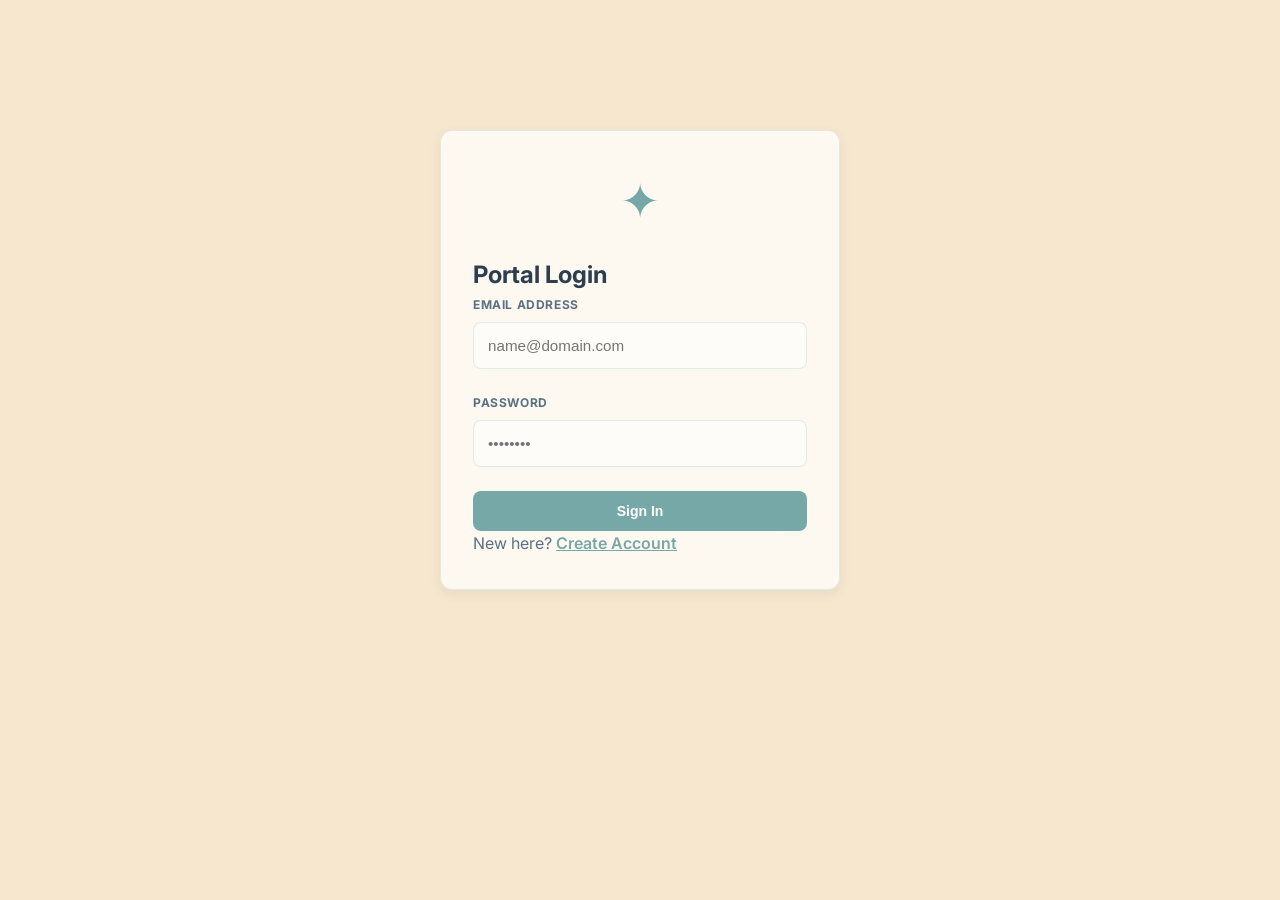
<file: Frontend/index.html>
<!DOCTYPE html>
<html lang="en">
<head>
    <meta charset="UTF-8">
    <meta name="viewport" content="width=device-width, initial-scale=1.0">
    <title>Professional Career Portal | Holistic Development</title>
    <link rel="preconnect" href="https://fonts.googleapis.com">
    <link rel="preconnect" href="https://fonts.gstatic.com" crossorigin>
    <link href="https://fonts.googleapis.com/css2?family=Inter:wght@400;500;600;700;800&display=swap" rel="stylesheet">
    <link rel="stylesheet" href="style.css">
</head>
<body>
    <!-- Global Navigation -->
    <header id="main-header" style="display: none;">
        <div class="header-content">
            <div class="logo">
                <span class="logo-icon">✦</span>
                <h1>CareerPortal</h1>
            </div>
            <nav id="top-nav">
                <!-- Dynamic based on role -->
            </nav>
            <div class="user-profile">
                <span id="user-display-email"></span>
                <button class="btn-icon" onclick="logout()" title="Logout">
                    <svg width="20" height="20" viewBox="0 0 24 24" fill="none" stroke="currentColor" stroke-width="2"><path d="M9 21H5a2 2 0 01-2-2V5a2 2 0 012-2h4M16 17l5-5-5-5M21 12H9"/></svg>
                </button>
            </div>
        </div>
    </header>

    <!-- App View Container -->
    <main id="app-root">
        <!-- Views injected here by app.js -->
        <div class="loader-wrapper" id="global-loader">
            <div class="loader"></div>
        </div>
    </main>

    <!-- Toast Container -->
    <div id="toast-container"></div>

    <!-- Scripts -->
    <script src="app.js"></script>
</body>
</html>
</file>
<file: Frontend/style.css>
:root {
    /* Color Palette: Mystic Jade & Pale White */
    --primary: #77A8A8;
    --primary-dark: #5F8585;
    --primary-light: rgba(119, 168, 168, 0.1);
    --bg-main: #F7E7CE;
    --card-bg: rgba(255, 255, 255, 0.7);
    --text-main: #2D3E4E;
    --text-muted: #5A7184;
    --border: rgba(119, 168, 168, 0.2);
    --white: #FFFFFF;
    
    /* Functional Colors */
    --success: #81B29A;
    --error: #E07A5F;
    --info: #3D405B;
    
    /* Shadows & Effects */
    --shadow-sm: 0 2px 4px rgba(0,0,0,0.05);
    --shadow-md: 0 4px 12px rgba(45, 62, 78, 0.08);
    --shadow-lg: 0 10px 25px rgba(45, 62, 78, 0.12);
    --glass: blur(10px);
    --radius-sm: 8px;
    --radius-md: 12px;
    --radius-lg: 20px;
    
    --transition: all 0.3s cubic-bezier(0.4, 0, 0.2, 1);
}

* {
    margin: 0;
    padding: 0;
    box-sizing: border-box;
}

body {
    font-family: 'Inter', system-ui, -apple-system, sans-serif;
    background-color: var(--bg-main);
    color: var(--text-main);
    line-height: 1.6;
    min-height: 100vh;
    overflow-x: hidden;
}

/* Header & Navigation */
header {
    background: rgba(255, 255, 255, 0.8);
    backdrop-filter: var(--glass);
    border-bottom: 1px solid var(--border);
    padding: 1rem 2rem;
    position: sticky;
    top: 0;
    z-index: 100;
}

.header-content {
    max-width: 1200px;
    margin: 0 auto;
    display: flex;
    justify-content: space-between;
    align-items: center;
}

.logo {
    display: flex;
    align-items: center;
    gap: 0.75rem;
}

.logo-icon {
    font-size: 1.5rem;
    color: var(--primary);
}

.logo h1 {
    font-size: 1.25rem;
    font-weight: 800;
    letter-spacing: -0.02em;
    color: var(--text-main);
}

/* Base Components */
.container {
    max-width: 1200px;
    margin: 0 auto;
    padding: 2rem;
}

.glass-card {
    background: var(--card-bg);
    backdrop-filter: var(--glass);
    border: 1px solid var(--border);
    border-radius: var(--radius-md);
    padding: 2rem;
    box-shadow: var(--shadow-md);
    transition: var(--transition);
}

.glass-card:hover {
    box-shadow: var(--shadow-lg);
    transform: translateY(-2px);
}

/* Buttons */
.btn {
    display: inline-flex;
    align-items: center;
    justify-content: center;
    padding: 0.75rem 1.5rem;
    border-radius: var(--radius-sm);
    font-weight: 600;
    font-size: 0.875rem;
    cursor: pointer;
    transition: var(--transition);
    border: none;
    gap: 0.5rem;
}

.btn-primary {
    background: var(--primary);
    color: var(--white);
}

.btn-primary:hover {
    background: var(--primary-dark);
    box-shadow: 0 4px 12px rgba(119, 168, 168, 0.3);
}

.btn-outline {
    background: transparent;
    border: 1px solid var(--primary);
    color: var(--primary);
}

.btn-outline:hover {
    background: var(--primary-light);
}

.btn-icon {
    background: transparent;
    border: none;
    color: var(--text-muted);
    cursor: pointer;
    padding: 0.5rem;
    border-radius: 50%;
    transition: var(--transition);
}

.btn-icon:hover {
    background: rgba(0,0,0,0.05);
    color: var(--error);
}

/* Auth Pages */
.auth-wrapper {
    display: flex;
    align-items: center;
    justify-content: center;
    min-height: 80vh;
}

.auth-card {
    width: 100%;
    max-width: 400px;
}

/* Grid Layouts */
.dashboard-grid {
    display: grid;
    grid-template-columns: repeat(auto-fit, minmax(300px, 1fr));
    gap: 2rem;
    margin-top: 2rem;
}

/* Stats Cards */
.stats-card {
    display: flex;
    flex-direction: column;
    gap: 0.5rem;
}

.stats-card .label {
    font-size: 0.75rem;
    text-transform: uppercase;
    letter-spacing: 0.1em;
    color: var(--text-muted);
    font-weight: 700;
}

.stats-card .value {
    font-size: 2rem;
    font-weight: 800;
    color: var(--primary);
}

/* Job/Course Cards */
.item-card {
    display: flex;
    flex-direction: column;
    gap: 1rem;
    animation: slideUp 0.4s ease-out forwards;
}

.item-header {
    display: flex;
    justify-content: space-between;
    align-items: flex-start;
}

.item-badge {
    padding: 0.25rem 0.75rem;
    border-radius: 20px;
    font-size: 0.7rem;
    font-weight: 700;
    text-transform: uppercase;
    background: var(--primary-light);
    color: var(--primary-dark);
}

/* Forms */
.form-group {
    margin-bottom: 1.5rem;
}

label {
    display: block;
    font-size: 0.75rem;
    font-weight: 700;
    text-transform: uppercase;
    margin-bottom: 0.5rem;
    color: var(--text-muted);
    letter-spacing: 0.05em;
}

input, select, textarea {
    width: 100%;
    padding: 0.875rem;
    border-radius: var(--radius-sm);
    border: 1px solid var(--border);
    background: rgba(255, 255, 255, 0.5);
    font-size: 0.95rem;
    transition: var(--transition);
}

input:focus, select:focus, textarea:focus {
    outline: none;
    border-color: var(--primary);
    background: var(--white);
    box-shadow: 0 0 0 4px var(--primary-light);
}

/* Animations */
@keyframes slideUp {
    from { opacity: 0; transform: translateY(20px); }
    to { opacity: 1; transform: translateY(0); }
}

@keyframes fadeIn {
    from { opacity: 0; }
    to { opacity: 1; }
}

.animate-fade-in {
    animation: fadeIn 0.3s ease-in-out;
}

/* Loader */
.loader-wrapper {
    position: fixed;
    top: 0;
    left: 0;
    width: 100%;
    height: 100%;
    background: var(--bg-main);
    display: flex;
    justify-content: center;
    align-items: center;
    z-index: 1000;
}

.loader {
    width: 48px;
    height: 48px;
    border: 5px solid var(--primary-light);
    border-bottom-color: var(--primary);
    border-radius: 50%;
    display: inline-block;
    box-sizing: border-box;
    animation: rotation 1s linear infinite;
}

@keyframes rotation {
    0% { transform: rotate(0deg); }
    100% { transform: rotate(360deg); }
}

/* Toast System */
#toast-container {
    position: fixed;
    bottom: 2rem;
    right: 2rem;
    display: flex;
    flex-direction: column;
    gap: 0.75rem;
    z-index: 2000;
}

.toast {
    padding: 1rem 1.5rem;
    border-radius: var(--radius-sm);
    background: var(--white);
    box-shadow: var(--shadow-lg);
    border-left: 4px solid var(--primary);
    font-size: 0.875rem;
    font-weight: 600;
    display: flex;
    align-items: center;
    gap: 0.75rem;
    animation: slideInRight 0.3s ease-out;
}

.toast.success { border-color: var(--success); }
.toast.error { border-color: var(--error); }

@keyframes slideInRight {
    from { opacity: 0; transform: translateX(100%); }
    to { opacity: 1; transform: translateX(0); }
}
</file>
